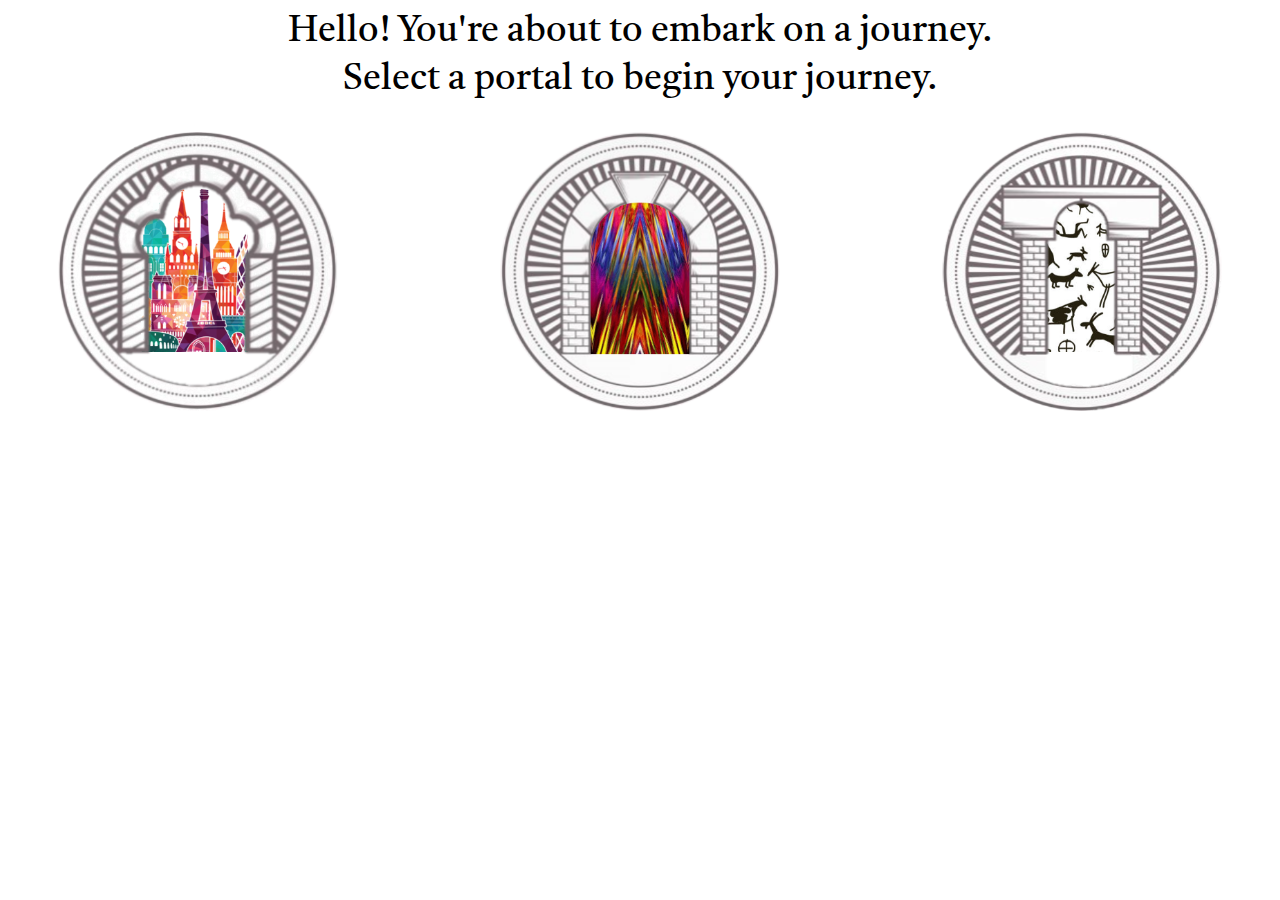
<file: kris/kris_index.html>
<html>
<head>
    <link href="src/style.css" rel="stylesheet">
    <link href='https://fonts.googleapis.com/css?family=Playfair Display' rel='stylesheet'>
    <link href='https://fonts.googleapis.com/css?family=Castoro' rel='stylesheet'>    
    <link href='https://fonts.googleapis.com/css?family=PT Sans Narrow' rel='stylesheet'>    
</head>
<body>
    <div id = 'greetings'>
        Hello! You're about to embark on a journey.
        <br>Select a portal to begin your journey.
    </div>
    <div id = 'canvas' style="margin-top:25px;">
    <div style="overflow-x:auto;">     
        <table class = "b">
        <col width="30%" />
        <col width="5%" />
        <col width="30%" />
        <col width="5%" />
        <col width="30%" />
        <tr>
            <td id = "portal1"><img src="src/img/port1.png" alt="Portal 1" style="width:75%;"></td>
            <td></td>
            <td id = "portal2"><img src="src/img/port2.png" alt="Portal 2" style="width:75%;"></td>
            <td></td>
            <td id = "portal3"><img src="src/img/port3.png" alt="Portal 3" style="width:75%;"></td>
        </tr>
        </table>
    </div>
    </div>
    <script src="src/javascript.js"></script>
</body>
</html>
</file>
<file: kris/src/style.css>
a, a:hover, a:focus, a:active {
    text-decoration: none;
    color: inherit;
}

img {
    width: auto;
    height: auto;
    display: block;
    margin-left: auto;
    margin-right: auto;
}

table.b {
    table-layout: auto;
    height: 25%;
    width: 100%;  
    }

#greetings {
    text-align: center;
    font-size: 36px;
    font-family: 'Castoro';
}

#canvas {
    font-size: 20px;
    font-family: 'Playfair Display';
    
}

#cont {
    margin-top:25px;
    text-align: right;
    cursor: pointer;
    color: maroon;
    font-family: 'PT Sans Narrow'; 
    font-weight: bold;
    
}

#intro {
    width: 800px;
    text-align: justify;
    font-style: italic;
    margin: auto;
}

#continue, #home {
    margin-top:25px;
    color: white;
    cursor: pointer;
    background-color: maroon;
    border-radius: 4px;
    font-family: 'PT Sans Narrow'; 
    padding: 5px 5px;
    width: 100px;
    text-align: center;
}

#continue3, #home3 {
    margin-left: auto;
    margin-right: auto;
    margin-top:25px;
    color: white;
    cursor: pointer;
    background-color: maroon;
    border-radius: 4px;
    font-family: 'PT Sans Narrow'; 
    padding: 5px 5px;
    width: 100px;
    text-align: center;
}

#action {
    width: 800px;
    margin-top:25px;
    margin: auto;   
}

#action3 {
    width: 800px;
    margin-top:25px;
    margin: auto;   
    text-align: center;
}

#questions {
    width: 800px;
    margin: auto;   
}

#questions3 {
    width: 800px;
    margin: auto;
    text-align: center;   
}

#genre {
    font-style: italic;
}

#answer {
    font-size: 20px;
    font-family: 'PT Sans Narrow';
    border: 1px solid #ccc;
    border-radius: 4px;
}

  
#submit {
    font-size: 20px;
    font-family: 'PT Sans Narrow'; 
    color: white;
    background-color: maroon;
    border: none;
    border-radius: 4px;
    cursor: pointer;
    
}

#portal1, #portal2, #portal3 {
    cursor: pointer;
}
</file>
